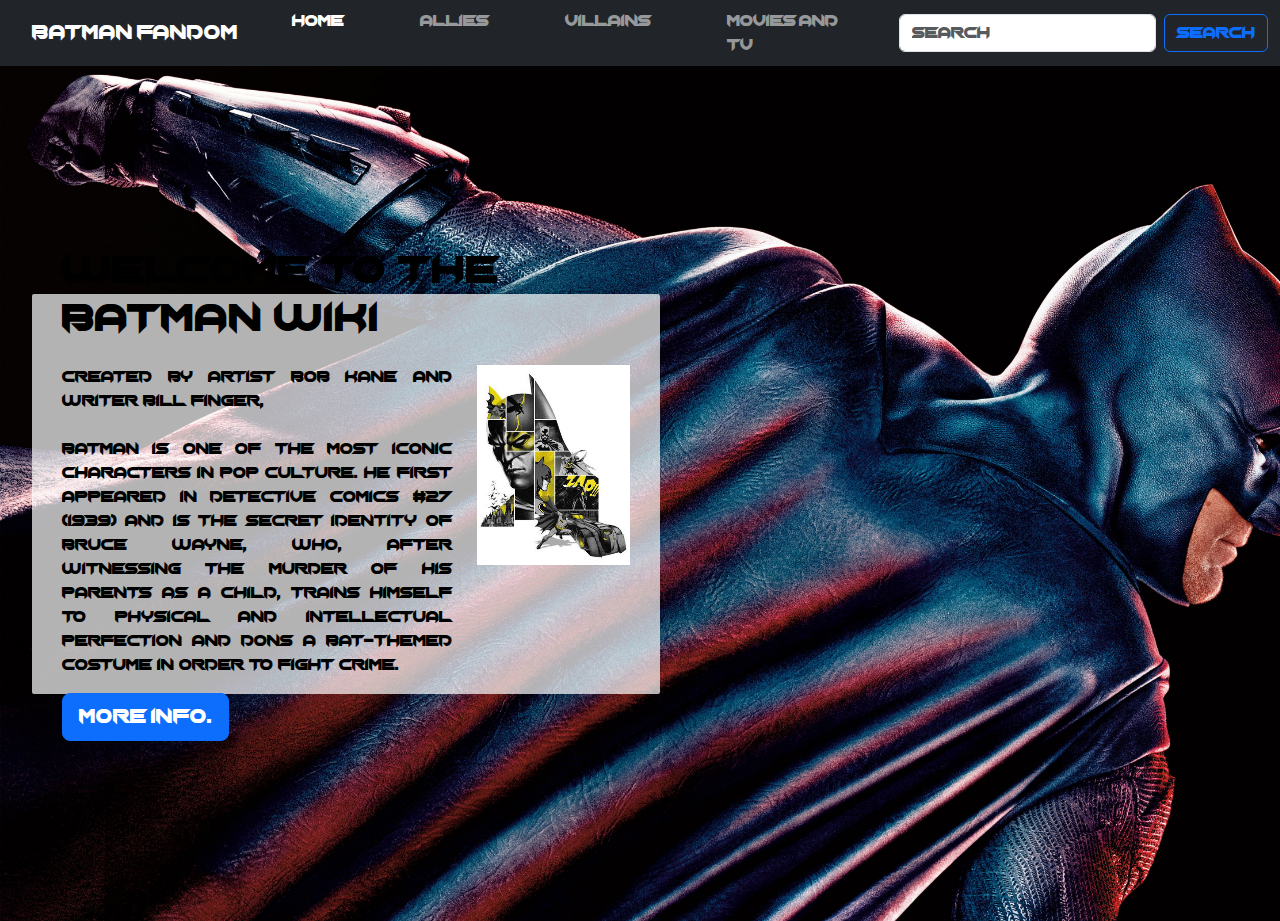
<file: index.html>
<!DOCTYPE html>
<html lang="en">

<head>
  <meta charset="UTF-8">
  <meta http-equiv="X-UA-Compatible" content="IE=edge">
  <meta name="viewport" content="width=device-width, initial-scale=1.0">
  <link href="https://cdn.jsdelivr.net/npm/bootstrap@5.1.0/dist/css/bootstrap.min.css" rel="stylesheet">
  <link href="style.css" rel="stylesheet">
  <link rel="apple-touch-icon" sizes="180x180" href="favicons/apple-touch-icon.png">
  <link rel="icon" type="image/png" sizes="32x32" href="favicons/favicon-32x32.png">
  <link rel="icon" type="image/png" sizes="16x16" href="favicons/favicon-16x16.png">
  <link rel="manifest" href="favicons/site.webmanifest">
  <title>Batman Wiki | Fandom</title>
</head>

<body>

  <!--nav-->
  <nav class="navbar navbar-expand-lg navbar-dark bg-dark">
    <div class="container-fluid navigation">
      <a class="navbar-brand" href="#">Batman Fandom</a>
      <button class="navbar-toggler" type="button" data-bs-toggle="collapse" data-bs-target="#navbarSupportedContent"
        aria-controls="navbarSupportedContent" aria-expanded="false" aria-label="Toggle navigation">
        <span class="navbar-toggler-icon"></span>
      </button>
      <div class="collapse navbar-collapse" id="navbarSupportedContent">
        <ul class="navbar-nav ms-auto mb-2 mb-lg-0">
          <li class="nav-item bar">
            <a class="nav-link active" aria-current="page" href="#">Home</a>
          </li>
          <li class="nav-item bar">
            <a class="nav-link" href="allies.html">Allies</a>
          </li>
          <li class="nav-item bar">
            <a class="nav-link" href="villains.html">villains</a>
          </li>
          <li class="nav-item bar">
            <a class="nav-link" href="#" tabindex="-1" aria-disabled="true">Movies and TV</a>
          </li>
        </ul>
        <form class="d-flex">
          <input class="form-control me-2" type="search" placeholder="Search" aria-label="Search">
          <button class="btn btn-outline-primary" type="submit">Search</button>
        </form>
      </div>
    </div>
  </nav>

  <!--banner-->
  <div class="banner container-fluid">
    <div class="banner-content col-6">
      <div class="banner-item">
        <h1 class="bannner-title" style="letter-spacing: 1px; word-spacing: 2px;">WELCOME TO THE BATMAN WIKI</h1>
        <div class="banner-subtitle">
          <p style="padding-right: 25px; text-align: justify; word-spacing: 2px;">Created by artist Bob Kane and
            writer
            Bill
            Finger,<br><br>
            Batman
            is one of the most
            iconic characters in pop culture. He first appeared in
            Detective Comics #27 (1939) and
            is the secret identity of Bruce Wayne, who, after witnessing the murder of his parents as a child, trains
            himself to physical and intellectual perfection and dons a bat-themed costume in order to fight
            crime.</p>
          <img src="images/Batman-banner.jpg" height="200px" width="160px">
        </div>
        <button class="btn btn-lg btn-primary">More info.</button>
      </div>
    </div>
  </div>
</body>

</html>
</file>
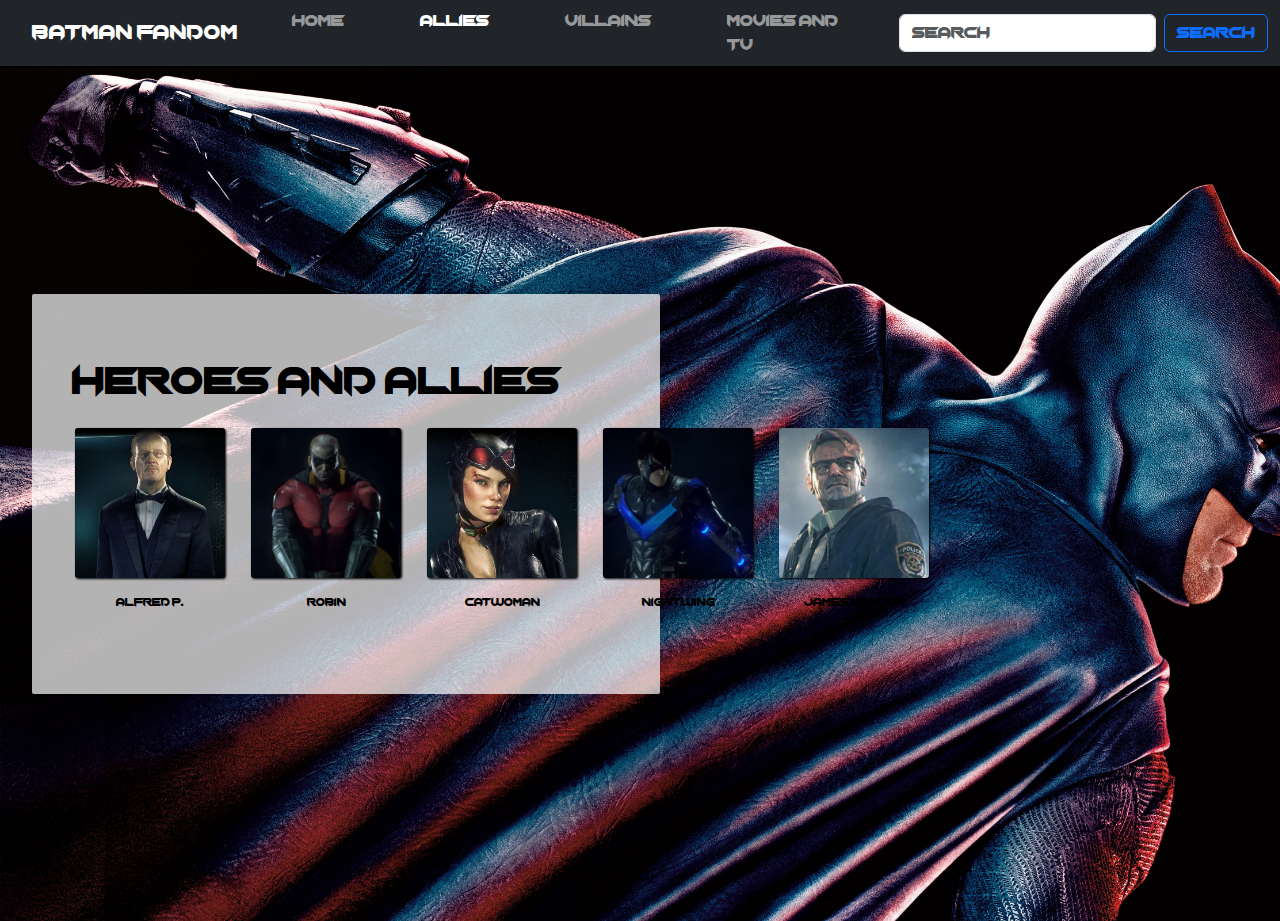
<file: allies.html>
<!DOCTYPE html>
<html lang="en">

<head>
  <meta charset="UTF-8">
  <meta http-equiv="X-UA-Compatible" content="IE=edge">
  <meta name="viewport" content="width=device-width, initial-scale=1.0">
  <link href="https://cdn.jsdelivr.net/npm/bootstrap@5.1.0/dist/css/bootstrap.min.css" rel="stylesheet">
  <link href="allies.css" rel="stylesheet">
  <link rel="apple-touch-icon" sizes="180x180" href="favicons/apple-touch-icon.png">
  <link rel="icon" type="image/png" sizes="32x32" href="favicons/favicon-32x32.png">
  <link rel="icon" type="image/png" sizes="16x16" href="favicons/favicon-16x16.png">
  <link rel="manifest" href="favicons/site.webmanifest">
  <title>The Dark Knight</title>
</head>

<body>

  <!--nav-->
  <nav class="navbar navbar-expand-lg navbar-dark bg-dark">
    <div class="container-fluid navigation">
      <a class="navbar-brand" href="#">Batman Fandom</a>
      <button class="navbar-toggler" type="button" data-bs-toggle="collapse" data-bs-target="#navbarSupportedContent"
        aria-controls="navbarSupportedContent" aria-expanded="false" aria-label="Toggle navigation">
        <span class="navbar-toggler-icon"></span>
      </button>
      <div class="collapse navbar-collapse" id="navbarSupportedContent">
        <ul class="navbar-nav ms-auto mb-2 mb-lg-0">
          <li class="nav-item bar">
            <a class="nav-link" href="index.html">Home</a>
          </li>
          <li class="nav-item bar">
            <a class="nav-link active" aria-current="page" href="#">Allies</a>
          </li>
          <li class="nav-item bar">
            <a class="nav-link" href="villains.html">villains</a>
          </li>
          <li class="nav-item bar">
            <a class="nav-link" href="#" tabindex="-1" aria-disabled="true">Movies and TV</a>
          </li>
        </ul>
        <form class="d-flex">
          <input class="form-control me-2" type="search" placeholder="Search" aria-label="Search">
          <button class="btn btn-outline-primary" type="submit">Search</button>
        </form>
      </div>
    </div>
  </nav>

  <!--banner-->
  <div class="banner container-fluid">
    <div class="banner-content col-6">
      <div class="banner-item">
        <h1 style="margin: 10px;">HEROES AND ALLIES</h1>
        <div class="allies">
          <div class="allies-content">
            <img src="images/Alfred.png" height="150px" width="150px"><br>
            <p>Alfred P.</p>
          </div>
          <div class="allies-content">
            <img src="images/Robin.jpg" height="150px" width="150px"><br>
            <p>Robin</p>
          </div>
          <div class="allies-content">
            <img src="images/Catwoman.jpg" height="150px" width="150px"><br>
            <p>Catwoman</p>
          </div>
          <div class="allies-content">
            <img src="images/Nightwing.jpg" height="150px" width="150px"><br>
            <p>Nightwing</p>
          </div>
          <div class="allies-content">
            <img src="images/Gordon.png" height="150px" width="150px"><br>
            <p>James Gordon</p>
          </div>
        </div>
</body>
</file>
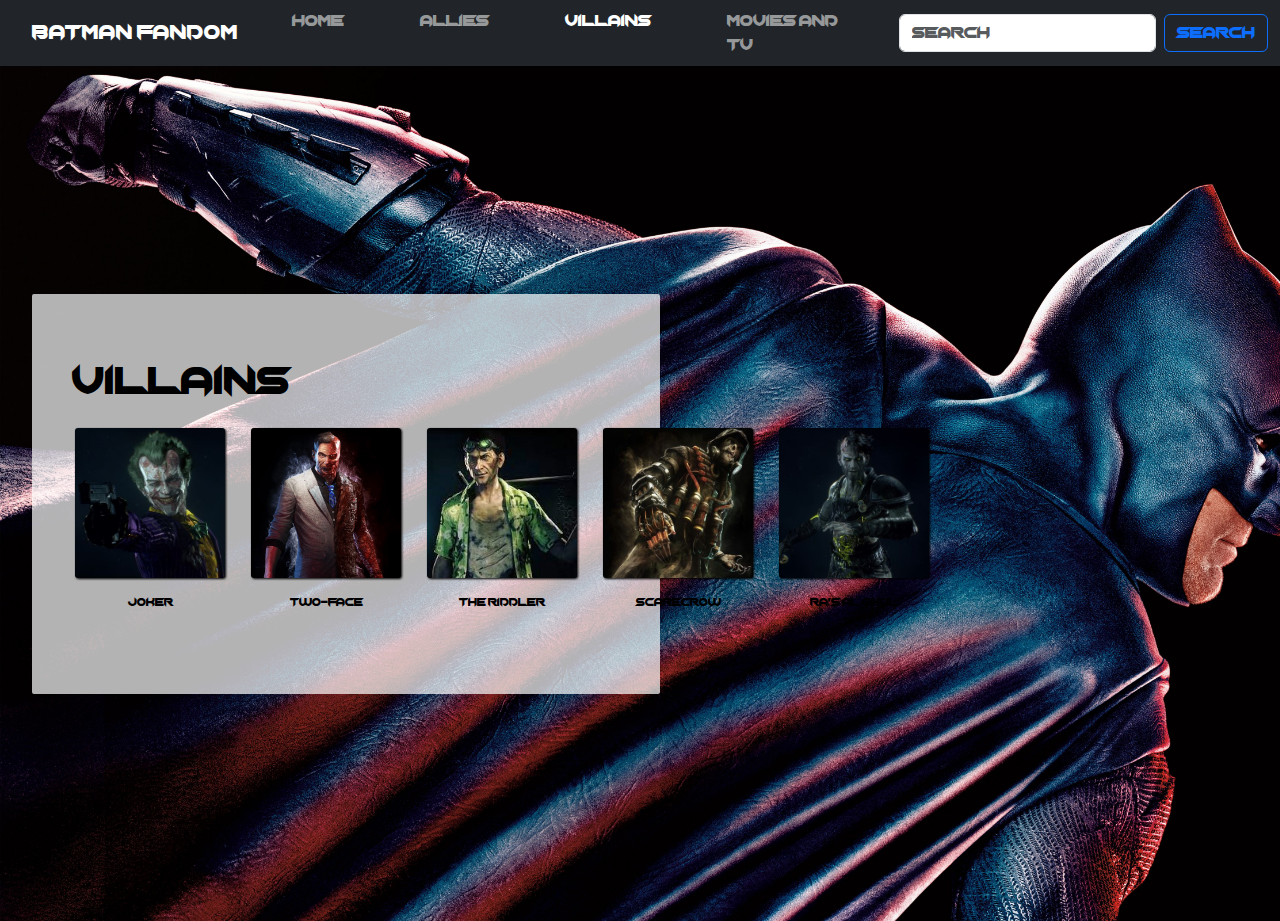
<file: villains.html>
<!DOCTYPE html>
<html lang="en">

<head>
  <meta charset="UTF-8">
  <meta http-equiv="X-UA-Compatible" content="IE=edge">
  <meta name="viewport" content="width=device-width, initial-scale=1.0">
  <link href="https://cdn.jsdelivr.net/npm/bootstrap@5.1.0/dist/css/bootstrap.min.css" rel="stylesheet">
  <link href="allies.css" rel="stylesheet">
  <link rel="apple-touch-icon" sizes="180x180" href="favicons/apple-touch-icon.png">
  <link rel="icon" type="image/png" sizes="32x32" href="favicons/favicon-32x32.png">
  <link rel="icon" type="image/png" sizes="16x16" href="favicons/favicon-16x16.png">
  <link rel="manifest" href="favicons/site.webmanifest">
  <title>The Dark Knight</title>
</head>

<body>

  <!--nav-->
  <nav class="navbar navbar-expand-lg navbar-dark bg-dark">
    <div class="container-fluid navigation">
      <a class="navbar-brand" href="#">Batman Fandom</a>
      <button class="navbar-toggler" type="button" data-bs-toggle="collapse" data-bs-target="#navbarSupportedContent"
        aria-controls="navbarSupportedContent" aria-expanded="false" aria-label="Toggle navigation">
        <span class="navbar-toggler-icon"></span>
      </button>
      <div class="collapse navbar-collapse" id="navbarSupportedContent">
        <ul class="navbar-nav ms-auto mb-2 mb-lg-0">
          <li class="nav-item bar">
            <a class="nav-link" href="index.html">Home</a>
          </li>
          <li class="nav-item bar">
            <a class="nav-link" aria-current="page" href="allies.html">Allies</a>
          </li>
          <li class="nav-item bar">
            <a class="nav-link active" aria-current="page" href="#">villains</a>
          </li>
          <li class="nav-item bar">
            <a class="nav-link" href="#" tabindex="-1" aria-disabled="true">Movies and TV</a>
          </li>
        </ul>
        <form class="d-flex">
          <input class="form-control me-2" type="search" placeholder="Search" aria-label="Search">
          <button class="btn btn-outline-primary" type="submit">Search</button>
        </form>
      </div>
    </div>
  </nav>

  <!--banner-->
  <div class="banner container-fluid">
    <div class="banner-content col-6">
      <div class="banner-item">
        <h1 style="margin: 10px;">VILLAINS</h1>
        <div class="allies">
          <div class="allies-content">
            <img src="images/Joker.jpg" height="150px" width="150px"><br>
            <p>Joker</p>
          </div>
          <div class="allies-content">
            <img src="images/TwoFace.jpg" height="150px" width="150px"><br>
            <p>Two-Face</p>
          </div>
          <div class="allies-content">
            <img src="images/TheRiddler.jpg" height="150px" width="150px"><br>
            <p>The Riddler</p>
          </div>
          <div class="allies-content">
            <img src="images/TheScarecrow.jpg" height="150px" width="150px"><br>
            <p>Scarecrow</p>
          </div>
          <div class="allies-content">
            <img src="images/RasAlGhul.jpg" height="150px" width="150px"><br>
            <p>Ra's al Ghul</p>
          </div>
        </div>
</body>
</file>
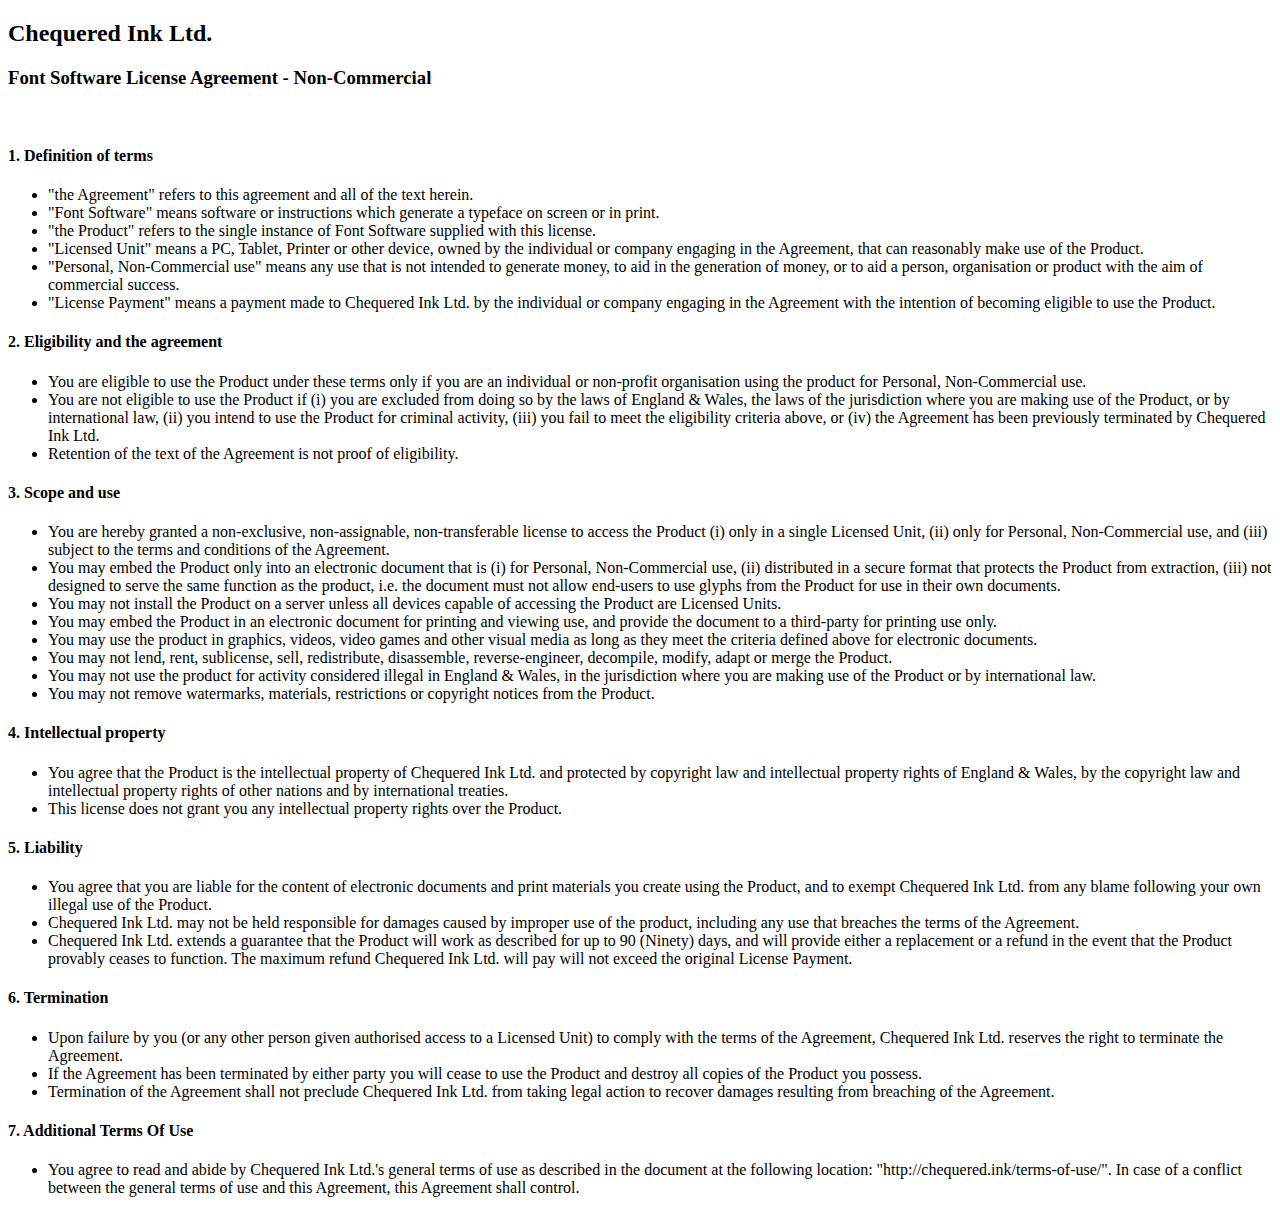
<file: fonts/FSLA_NonCommercial_License.html>
<!DOCTYPE html>
<html>
<head>
<title>Font Software License Agreement - Non-Commercial</title>
</head>
<body>
<h2>Chequered Ink Ltd.</h2>
<h3>Font Software License Agreement - Non-Commercial</h3><br/>
<h4>1. Definition of terms</h4>
<ul>
<li>"the Agreement" refers to this agreement and all of the text herein.</li>
<li>"Font Software" means software or instructions which generate a typeface on screen or in print.</li>
<li>"the Product" refers to the single instance of Font Software supplied with this license.</li>
<li>"Licensed Unit" means a PC, Tablet, Printer or other device, owned by the individual or company engaging in the Agreement, that can reasonably make use of the Product.</li>
<li>"Personal, Non-Commercial use" means any use that is not intended to generate money, to aid in the generation of money, or to aid a person, organisation or product with the aim of commercial success.</li>
<li>"License Payment" means a payment made to Chequered Ink Ltd. by the individual or company engaging in the Agreement with the intention of becoming eligible to use the Product.</li>
</ul>

<h4>2. Eligibility and the agreement</h4>
<ul>
<li>You are eligible to use the Product under these terms only if you are an individual or non-profit organisation using the product for Personal, Non-Commercial use.</li>
<li>You are not eligible to use the Product if (i) you are excluded from doing so by the laws of England & Wales, the laws of the jurisdiction where you are making use of the Product, or by international law, (ii) you intend to use the Product for criminal activity, (iii) you fail to meet the eligibility criteria above, or (iv) the Agreement has been previously terminated by Chequered Ink Ltd.</li>
<li>Retention of the text of the Agreement is not proof of eligibility.</li>
</ul>

<h4>3. Scope and use</h4>
<ul>
<li>You are hereby granted a non-exclusive, non-assignable, non-transferable license to access the Product (i) only in a single Licensed Unit, (ii) only for Personal, Non-Commercial use, and (iii) subject to the terms and conditions of the Agreement.</li>
<li>You may embed the Product only into an electronic document that is (i) for Personal, Non-Commercial use, (ii) distributed in a secure format that protects the Product from extraction, (iii) not designed to serve the same function as the product, i.e. the document must not allow end-users to use glyphs from the Product for use in their own documents.</li>
<li>You may not install the Product on a server unless all devices capable of accessing the Product are Licensed Units.</li>
<li>You may embed the Product in an electronic document for printing and viewing use, and provide the document to a third-party for printing use only.</li>
<li>You may use the product in graphics, videos, video games and other visual media as long as they meet the criteria defined above for electronic documents.</li>
<li>You may not lend, rent, sublicense, sell, redistribute, disassemble, reverse-engineer, decompile, modify, adapt or merge the Product.</li>
<li>You may not use the product for activity considered illegal in England & Wales, in the jurisdiction where you are making use of the Product or by international law.</li>
<li>You may not remove watermarks, materials, restrictions or copyright notices from the Product.</li>
</ul>

<h4>4. Intellectual property</h4>
<ul>
<li>You agree that the Product is the intellectual property of Chequered Ink Ltd. and protected by copyright law and intellectual property rights of England & Wales, by the copyright law and intellectual property rights of other nations and by international treaties.</li>
<li>This license does not grant you any intellectual property rights over the Product.</li>
</ul>

<h4>5. Liability</h4>
<ul>
<li>You agree that you are liable for the content of electronic documents and print materials you create using the Product, and to exempt Chequered Ink Ltd. from any blame following your own illegal use of the Product.</li>
<li>Chequered Ink Ltd. may not be held responsible for damages caused by improper use of the product, including any use that breaches the terms of the Agreement.</li>
<li>Chequered Ink Ltd. extends a guarantee that the Product will work as described for up to 90 (Ninety) days, and will provide either a replacement or a refund in the event that the Product provably ceases to function. The maximum refund Chequered Ink Ltd. will pay will not exceed the original License Payment.</li>
</ul>

<h4>6. Termination</h4>
<ul>
<li>Upon failure by you (or any other person given authorised access to a Licensed Unit) to comply with the terms of the Agreement, Chequered Ink Ltd. reserves the right to terminate the Agreement.</li>
<li>If the Agreement has been terminated by either party you will cease to use the Product and destroy all copies of the Product you possess.</li>
<li>Termination of the Agreement shall not preclude Chequered Ink Ltd. from taking legal action to recover damages resulting from breaching of the Agreement.</li>
</ul>

<h4>7. Additional Terms Of Use</h4>
<ul>
<li>You agree to read and abide by Chequered Ink Ltd.'s general terms of use as described in the document at the following location: "http://chequered.ink/terms-of-use/". In case of a conflict between the general terms of use and this Agreement, this Agreement shall control.</li>
</ul>
</body>
</html>
</file>
<file: style.css>
@font-face {
  font-family: BatmanFont;
  src: url(fonts/Chopsic.otf);
}

*{
  font-family: BatmanFont !important;
}

body{
  background-color: black;
}

.navbar-brand{
  padding: 0px 0px 0px 20px;
}

.navigation{
  height: 50px;
}

.bar{
  margin: 30px;
}

.banner{
  height: 95vh;
  background-image: url('images/Batman.jpg');
  background-size: cover;
  display: flex;
  align-items: center;
  justify-content: flex-start;
}

.banner-content{
  height: 400px;
  background-color: rgba(255,255,255,0.7);
  border-radius: 2px;
  display: flex;
  align-items: center;
  margin-left: 20px;
}

.banner-item{
  padding: 30px;
  color: black;
}
.banner-title{
  font-size: 60px;
}

.banner-subtitle{
  padding-top: 15px;
  display: flex;
  flex-direction: row;
  /* font-family: 'Lucida Sans Unicode', 'Lucida Grande', 'Lucida Sans', Arial, sans-serif; */
}
</file>
<file: allies.css>
@font-face {
  font-family: BatmanFont;
  src: url(fonts/Chopsic.otf);
}

*{
  font-family: BatmanFont !important;
}

body{
  background-color: black;
}

.navbar-brand{
  padding: 0px 0px 0px 20px;
}

.navigation{
  height: 50px;
}

.bar{
  margin: 30px;
}

.banner{
  height: 95vh;
  background-image: url('images/Batman.jpg');
  background-size: cover;
  display: flex;
  align-items: center;
  justify-content: flex-start;
}

.banner-content{
  height: 400px;
  background-color: rgba(255,255,255,0.7);
  border-radius: 2px;
  display: flex;
  align-items: center;
  margin-left: 20px;
}

.banner-item{
  padding: 30px;
  color: black;
}

.allies{
  display: flex;
  flex-direction: row;
}

.allies-content{
  font-size: 11px;
  display: flex;
  flex-direction: column;
  margin: 13px;
}

.allies-content > img{
  border-radius: 3px;
  filter: drop-shadow(1px 1px 1px black);
}
.allies-content > p{
  text-align: center;
}
</file>
